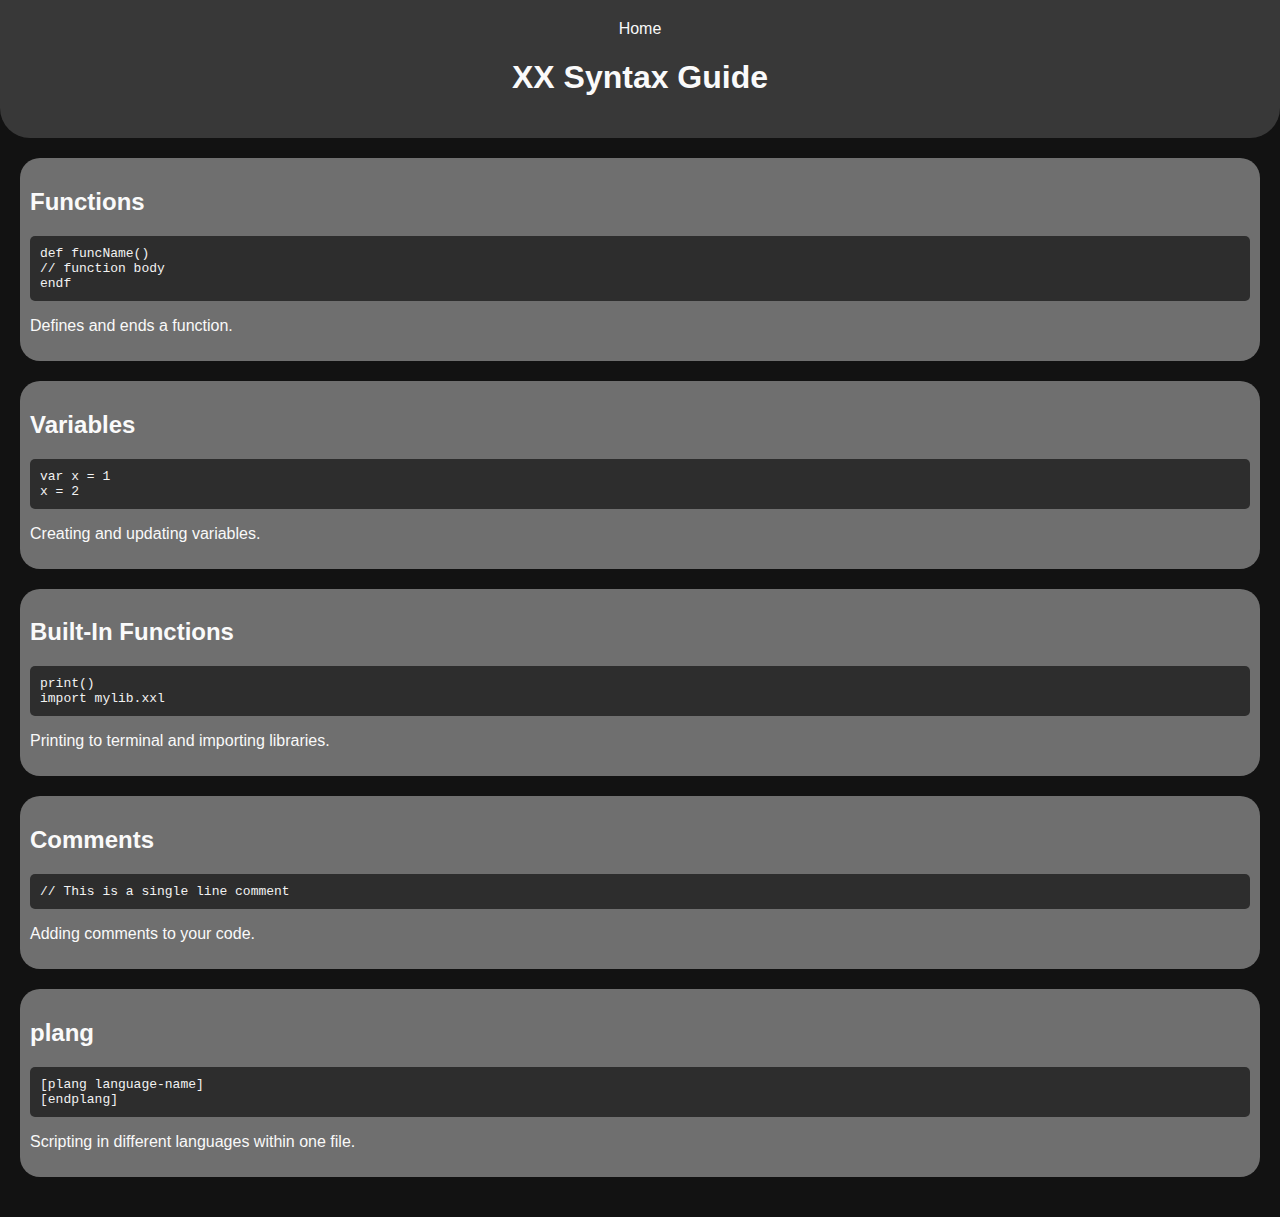
<file: i.html>
<!DOCTYPE html>
<html lang="en">
<head>
    <meta charset="UTF-8">
    <meta name="viewport" content="width=device-width, initial-scale=1.0">
    <title>XX Syntax Guide</title>
    <link rel="stylesheet" href="styles.css">
</head>
<body>
    <header>
        <nav><a href="index.html">Home</a></nav>
        <h1>XX Syntax Guide</h1>
    </header>
    <main>
        <section id="functions">
            <h2>Functions</h2>
            <pre><code>def funcName()
// function body
endf</code></pre>
            <p>Defines and ends a function.</p>
        </section>
        <section id="variables">
            <h2>Variables</h2>
            <pre><code>var x = 1
x = 2</code></pre>
            <p>Creating and updating variables.</p>
        </section>
        <section id="built-in-functions">
            <h2>Built-In Functions</h2>
            <pre><code>print()
import mylib.xxl</code></pre>
            <p>Printing to terminal and importing libraries.</p>
        </section>
        <section id="comments">
            <h2>Comments</h2>
            <pre><code>// This is a single line comment</code></pre>
            <p>Adding comments to your code.</p>
        </section>
        <section id="plang">
            <h2>plang</h2>
            <pre><code>[plang language-name]
[endplang]</code></pre>
            <p>Scripting in different languages within one file.</p>
        </section>
    </main>
</body>
</html>
</file>
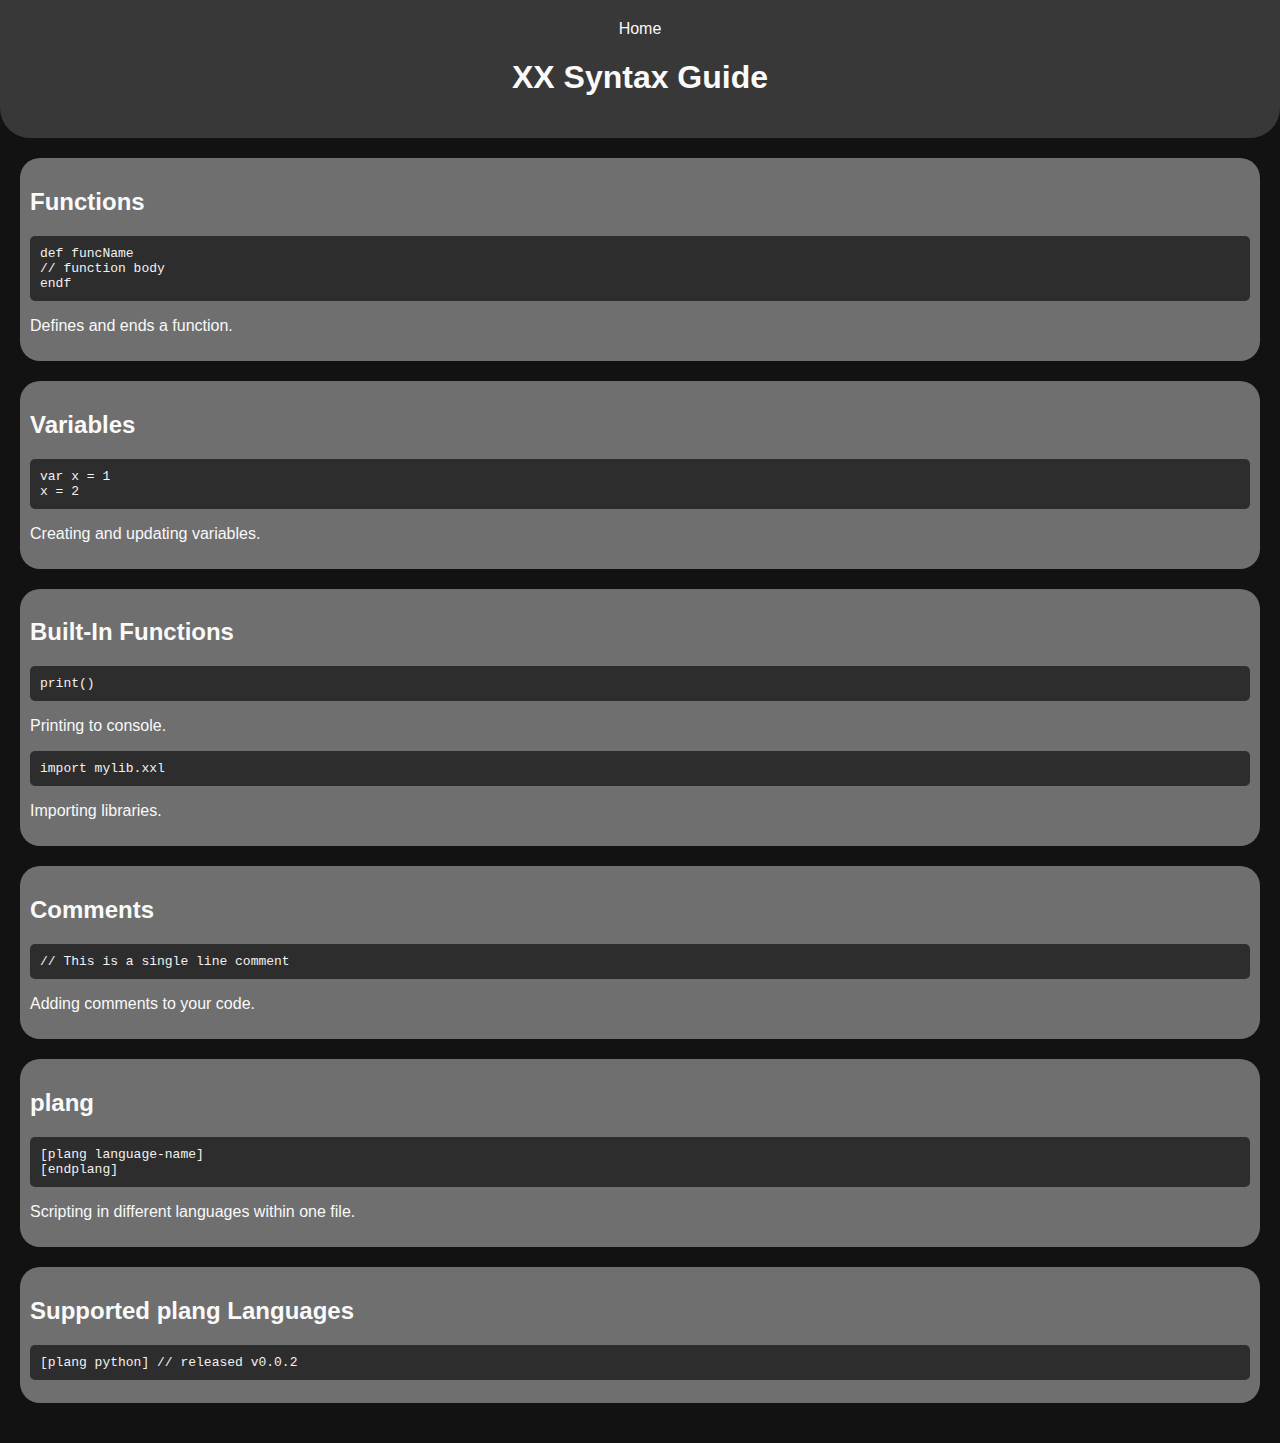
<file: syntax.html>
<!DOCTYPE html>
<html lang="en">
<head>
    <meta charset="UTF-8">
    <meta name="viewport" content="width=device-width, initial-scale=1.0">
    <title>XX Syntax Guide</title>
    <link rel="stylesheet" href="styles.css">
</head>
<body>
    <header>
        <nav><a href="index.html">Home</a></nav>
        <h1>XX Syntax Guide</h1>
    </header>
    <main>
        <section id="functions">
            <h2>Functions</h2>
            <pre><code>def funcName
// function body
endf</code></pre>
            <p>Defines and ends a function.</p>
        </section>
        <section id="variables">
            <h2>Variables</h2>
            <pre><code>var x = 1
x = 2</code></pre>
            <p>Creating and updating variables.</p>
        </section>
        <section id="built-in-functions">
            <h2>Built-In Functions</h2>
            <pre><code>print()</code></pre>
            <p>Printing to console.</p>
<pre><code>import mylib.xxl</code></pre>
            <p>Importing libraries.</p>
        </section>
        <section id="comments">
            <h2>Comments</h2>
            <pre><code>// This is a single line comment</code></pre>
            <p>Adding comments to your code.</p>
        </section>
        <section id="plang">
            <h2>plang</h2>
            <pre><code>[plang language-name]
[endplang]</code></pre>
            <p>Scripting in different languages within one file.</p>
        </section>
        <section id="plang-languages">
            <h2>Supported plang Languages</h2>
            <pre><code>[plang python] // released v0.0.2</code></pre>
    </main>
</body>
</html>
</file>
<file: styles.css>
body {
    background-color: #121212;
    color: #f9f9f9;
    font-family: 'Segoe UI', Tahoma, Geneva, Verdana, sans-serif;
    margin: 0;
    padding: 0;
}

header {
    background-color: #383838;
    padding: 20px;
    text-align: center;
    border-bottom-left-radius: 30px;
    border-bottom-right-radius: 30px;
}

main {
    padding: 20px;
}

h1, h2 {
    color: #fafafa;
}

pre {
    background-color: #2d2d2d;
    border-radius: 5px;
    padding: 10px;
}

code {
    color: #f2f2f2;
}

pre code {
    display: block;
    white-space: pre-wrap;
}

section {
    border-radius: 20px;
    padding: 10px;
    margin-bottom: 20px;
    background-color: #6f6f6f;
}

a {
    color: inherit;
    text-decoration: inherit;
}
</file>
